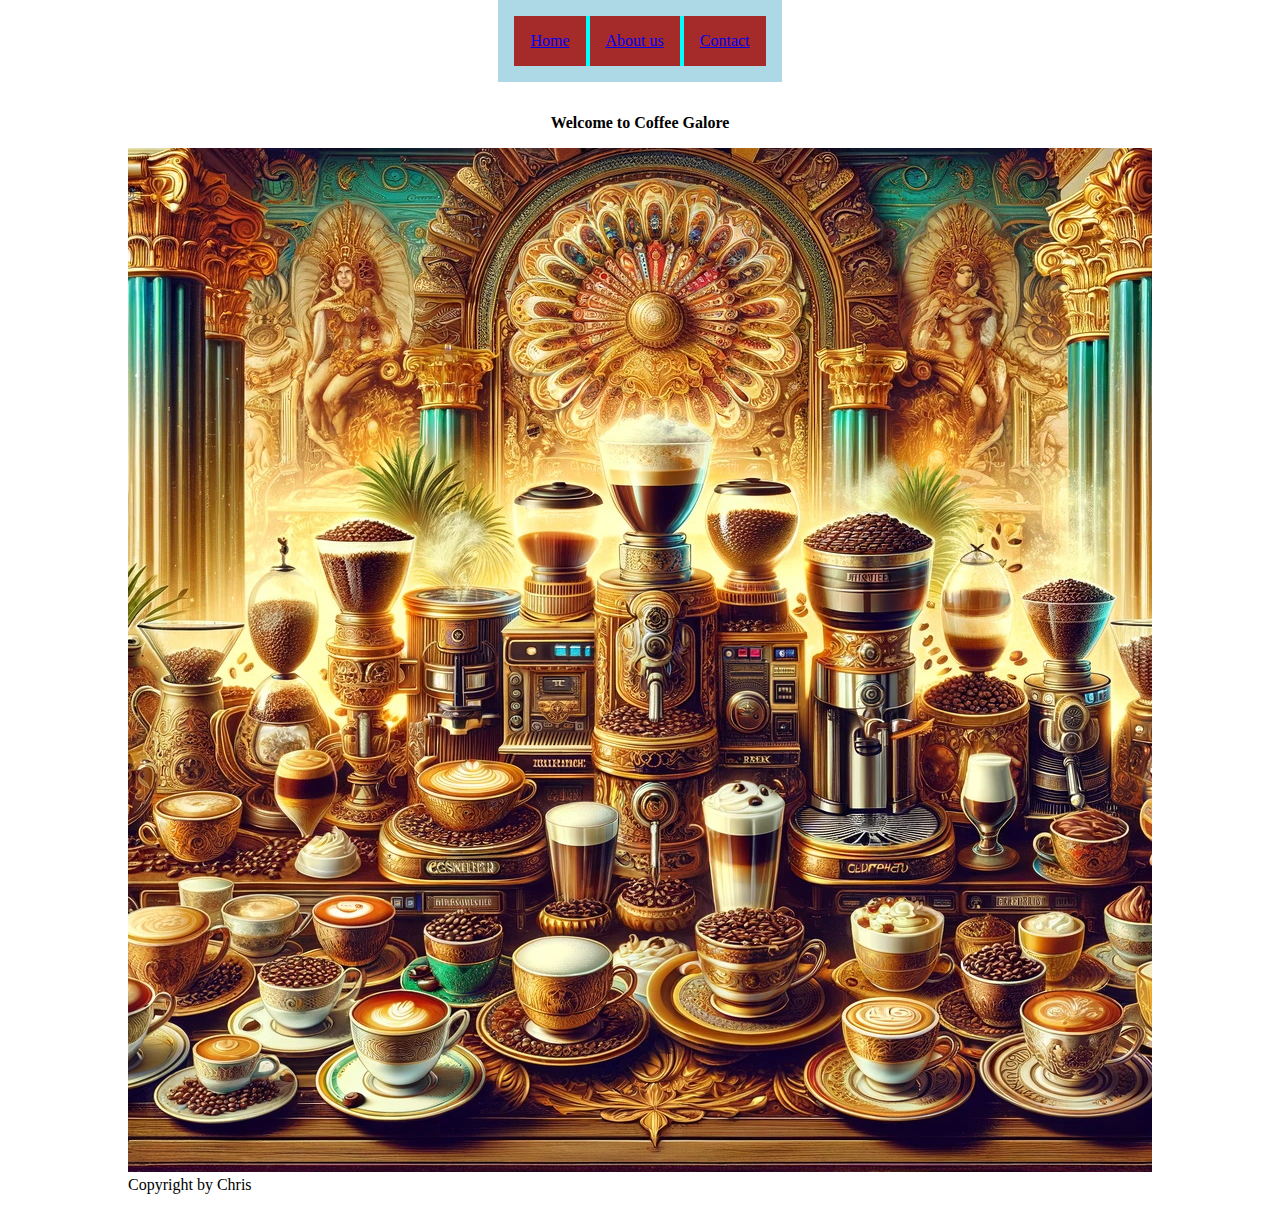
<file: index.html>
<!DOCTYPE html>
<html lang="en">

<head>
    <meta charset="UTF-8">
    <meta name="viewport" content="width=device-width, initial-scale=1.0">
    <title>Document</title>
    <link rel="stylesheet" href="Style.css">
</head>

<body>
    <div class="flex-container">
        <header class="header">
            <nav class="nav">
                <ul class="ul">
                    <li class="li"><a href="index.coffee.html">Home</a></li>
                    <li class="li"><a href="about.coffee.html">About us</a></li>
                    <li class="li"><a href="contact.coffee.html">Contact</a></li>
                </ul>
            </nav>
        </header>



        <main class="main">
            <h1>Welcome to Coffee Galore</h1>

            <figure>
                <img src="coffee2.jpeg" width="100%" alt="Chris_Kaffee">
                <figcaption>Copyright by Chris</figcaption>
            </figure>

        </main>
    </div>

</body>

</html>
</file>
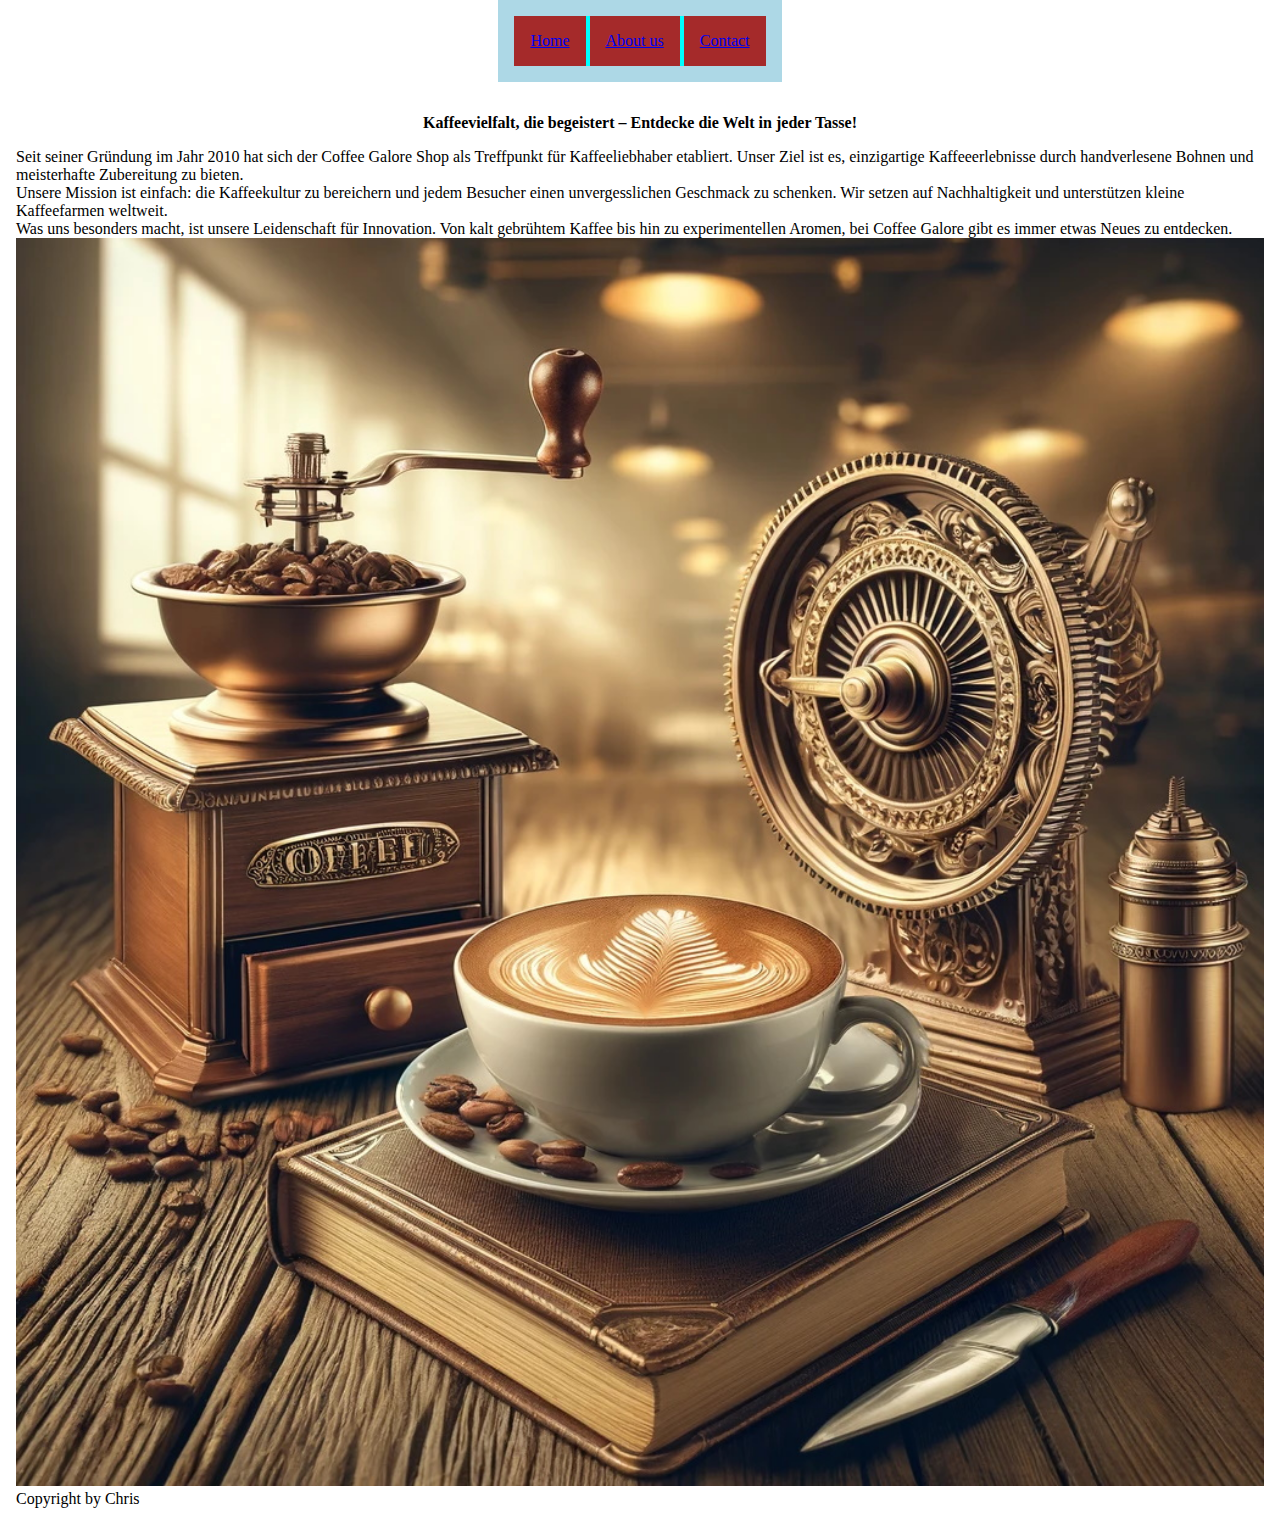
<file: about.coffee.html>
<!DOCTYPE html>
<html lang="en">

<head>
    <meta charset="UTF-8">
    <meta name="viewport" content="width=device-width, initial-scale=1.0">
    <title>Document</title>
    <link rel="stylesheet" href="Style.css">
</head>

<body>
    <div class="flex-container">
        <header class="header">

            <nav class="nav">
                <ul class="ul">
                    <li class="li"><a href="index.coffee.html">Home</a></li>
                    <li class="li"><a href="about.coffee.html">About us</a></li>
                    <li class="li"> <a href="contact.coffee.html">Contact</a></li>
                </ul>
            </nav>
        </header>




        <main class="main">
            <h1>Kaffeevielfalt, die begeistert – Entdecke die Welt in jeder Tasse! </h1>

            <section>
                <p>Seit seiner Gründung im Jahr 2010 hat sich der Coffee Galore Shop als Treffpunkt für Kaffeeliebhaber
                    etabliert. Unser Ziel ist es, einzigartige Kaffeeerlebnisse durch handverlesene Bohnen und
                    meisterhafte
                    Zubereitung zu bieten.
                </p>
                <p>Unsere Mission ist einfach: die Kaffeekultur zu bereichern und jedem Besucher einen unvergesslichen
                    Geschmack
                    zu schenken. Wir setzen auf Nachhaltigkeit und unterstützen kleine Kaffeefarmen weltweit.
                </p>
                <p>Was uns besonders macht, ist unsere Leidenschaft für Innovation. Von kalt gebrühtem Kaffee bis hin zu
                    experimentellen Aromen, bei Coffee Galore gibt es immer etwas Neues zu entdecken.
                </p>
            </section>

            <figure>
                <img src="coffeabout.jpeg" width="100%" alt="coffeabout_pic">
                <figcaption>Copyright by Chris</figcaption>
            </figure>

        </main>
    </div>
</body>

</html>
</file>
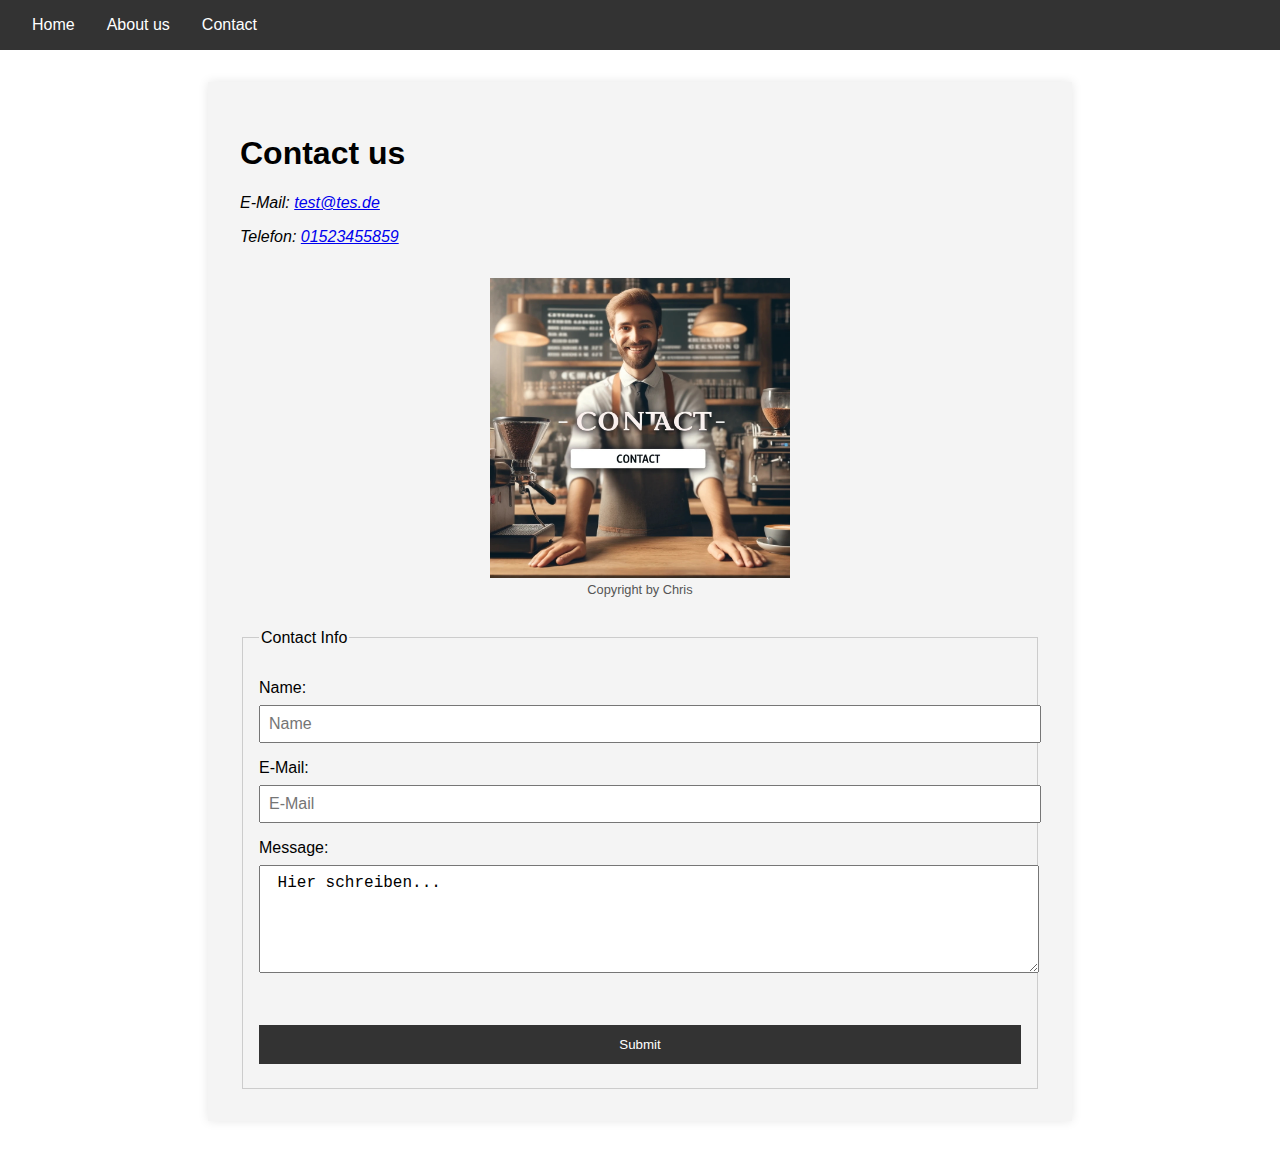
<file: contact.coffee.html>
<!DOCTYPE html>
<html lang="en">

<head>
  <meta charset="UTF-8">
  <meta name="viewport" content="width=device-width, initial-scale=1.0">
  <title>Document</title>
  <link rel="stylesheet" href="Style-vorlage.css">
</head>

<body>
  <div class="flex-container">
    <header class="header">

      <nav class="nav">

        <ul class="ul">
          <li class="li"><a href="index.coffee.html">Home</a></li>
          <li class="li"><a href="about.coffee.html">About us</a></li>
          <li class="li"><a href="contact.coffee.html">Contact</a></li>
        </ul>

      </nav>

    </header>



    <main class="main">

      <section class="section">

        <h1> Contact us </h1>

        <address class="address">

          <p>E-Mail: <a href="mailto:test@tes.de">test@tes.de</a>
          </p>
          <p>Telefon: <a href="tel:01523455859"> 01523455859 </a> </p>

        </address>



        <figure class="figure">
          <img src="coffeecontact.jpg" alt="coffe about" width="300" alt="coffeecontact_pic">
          <figcaption>Copyright by Chris</figcaption>
        </figure>



        <div class="form">
          <form action="">

            <fieldset>
              <legend>Contact Info</legend>
              <div>
                <label for="name"> Name: </label>
                <input type="text" id="name" placeholder="Name">
              </div>

              <div>
                <label for="mail"> E-Mail: </label>
                <input type="text" id="mail" placeholder="E-Mail">
              </div>

              <label> Message: </label>
              <textarea rows="5"> Hier schreiben...</textarea> <br /> <br />
              <button type="submit"> Submit </button>

            </fieldset>

          </form>
        </div>

      </section>

    </main>
  </div>
</body>

</html>
</file>
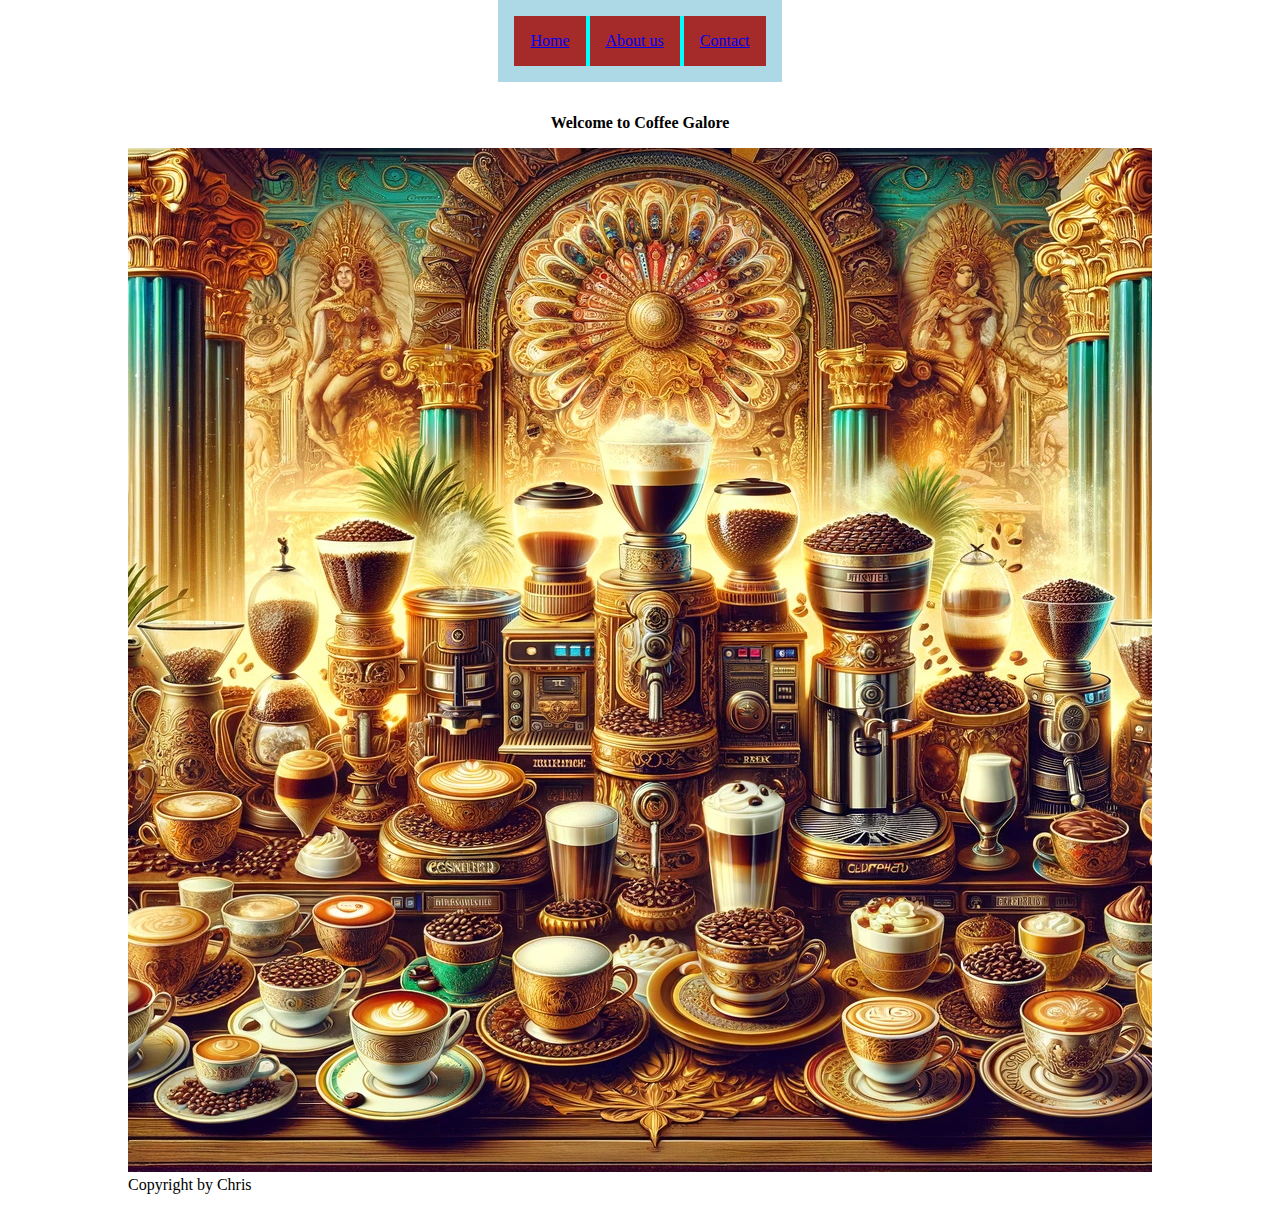
<file: index.coffee.html>
<!DOCTYPE html>
<html lang="en">

<head>
    <meta charset="UTF-8">
    <meta name="viewport" content="width=device-width, initial-scale=1.0">
    <title>Document</title>
    <link rel="stylesheet" href="Style.css">
</head>

<body>
    <div class="flex-container">
        <header class="header">
            <nav class="nav">
                <ul class="ul">
                    <li class="li"><a href="index.coffee.html">Home</a></li>
                    <li class="li"><a href="about.coffee.html">About us</a></li>
                    <li class="li"><a href="contact.coffee.html">Contact</a></li>
                </ul>
            </nav>
        </header>



        <main class="main">
            <h1>Welcome to Coffee Galore</h1>

            <figure>
                <img src="coffee2.jpeg" width="100%" alt="Chris_Kaffee">
                <figcaption>Copyright by Chris</figcaption>
            </figure>

        </main>
    </div>

</body>

</html>
</file>
<file: Style-vorlage.css>
body {
    margin: 0;
    font-family: Arial, sans-serif;
}

.flex-container {
    display: flex;
    flex-direction: column;
    min-height: 100vh;
    
}

.header {
    background-color: #333;
    color: white;
    padding: 1rem;
    
}

.nav {
    
    justify-content: center;
}

.nav ul {
    list-style: none;
    padding: 0;
    margin: 0;
    display: flex;
}

 li {
    margin: 0 1rem;
    display:inline-flex;
}

.nav a {
    color: white;
    text-decoration: none;
    font-size: 1rem;
}

.nav a:hover {
    text-decoration: underline;
}

.main {
    flex: 1;
    display: flex;
    justify-content: center;
    align-items: center;
    padding: 2rem;
}

.section {
    max-width: 800px;
    width: 100%;
    background-color: #f4f4f4;
    padding: 2rem;
    box-shadow: 0 0 10px rgba(0,0,0,0.1);
}

.address p, .form div {
    margin: 1rem 0;
}

.figure {
    margin: 2rem 0;
    text-align: center;
}

.figure img {
    max-width: 100%;
    height: auto;
}

.figure figcaption {
    font-size: 0.8rem;
    color: #555;
}

.form fieldset {
    border: 1px solid #ccc;
    padding: 1rem;
}

.form label, .form input, .form textarea, .form button {
    display: block;
    width: 100%;
    margin: 0.5rem 0;
}

.form input, .form textarea {
    padding: 0.5rem;
    font-size: 1rem;
}

.form button {
    background-color: #333;
    color: white;
    padding: 0.75rem;
    border: none;
    cursor: pointer;
}

.form button:hover {
    background-color: #555;
}

/* Responsive Styles */
@media (max-width: 768px) {
    .nav ul {
        flex-direction: column;
        align-items: center;
    }

    .nav li {
        margin: 0.5rem 0;
    }

    .main {
        padding: 1rem;
    }

    .section {
        padding: 1rem;
    }
}

@media (max-width: 480px) {
    .nav a {
        font-size: 0.9rem;
    }

    .form input, .form textarea {
        font-size: 0.9rem;
    }

    .form button {
        padding: 0.5rem;
    }
}
</file>
<file: Style.css>
/* Minimal CSS Reset */
* {
    /* Entfernt alle Standard-Außenabstände (margin) von allen Elementen, 
       um einheitliche Abstände zu gewährleisten und unerwartete Layout-Probleme zu vermeiden. */
    margin: 0;
    
    /* Entfernt alle Standard-Innenabstände (padding) von allen Elementen, 
       um einheitliche Abstände zu gewährleisten und unerwartete Layout-Probleme zu vermeiden. */
    padding: 0;
  
    /* Setzt das Box-Modell auf border-box für alle Elemente, was bedeutet, 
       dass die Breite und Höhe eines Elements die Innenabstände (padding) und Rahmen (border) einschließen. 
       Dies macht das Layout berechenbarer und einfacher zu steuern. */
    box-sizing: border-box;
  
    /* Setzt alle Rahmen (borders) auf 0 für alle Elemente. Dies entfernt alle Standard-Rahmenstile, 
       die von Browsern gesetzt werden können, und sorgt für ein einheitliches Aussehen. */
    border: 0;
  
    /* Vererbt die Schriftgröße (font-size) von den übergeordneten Elementen. 
       Dies sorgt für eine konsistente Schriftgröße, da alle Elemente die Schriftgröße 
       ihres Eltern-Elements übernehmen. */
    font-size: inherit;
  
    /* Vererbt die Zeilenhöhe (line-height) von den übergeordneten Elementen. 
       Dies sorgt für konsistente Zeilenhöhen, da alle Elemente die Zeilenhöhe 
       ihres Eltern-Elements übernehmen. */
    line-height: inherit;
  
    /* Entfernt die Standard-Listenstile (list-style) von allen Listen (ol, ul) und Listenelementen (li). 
       Dies ist besonders nützlich, wenn du benutzerdefinierte Listenstile verwenden möchtest. */
    list-style: none;
 

  }

  .flex-container{
    display: flex;
    flex-direction: column;
    align-items:center;
   }

   .nav{
    background-color: lightblue;
    padding: 1rem;
   }

  .ul{
    background-color: aqua;
    justify-content:center;
   }

  .li{
    background-color: brown;
    padding: 1rem;
    text-align: center;   
    display:inline-flex;
        
  }

  .main{
    padding: 1rem;
  }

  h1{
    text-align: center;
    padding: 1rem;
  }

.section{
   padding: 1rem;
}
</file>
